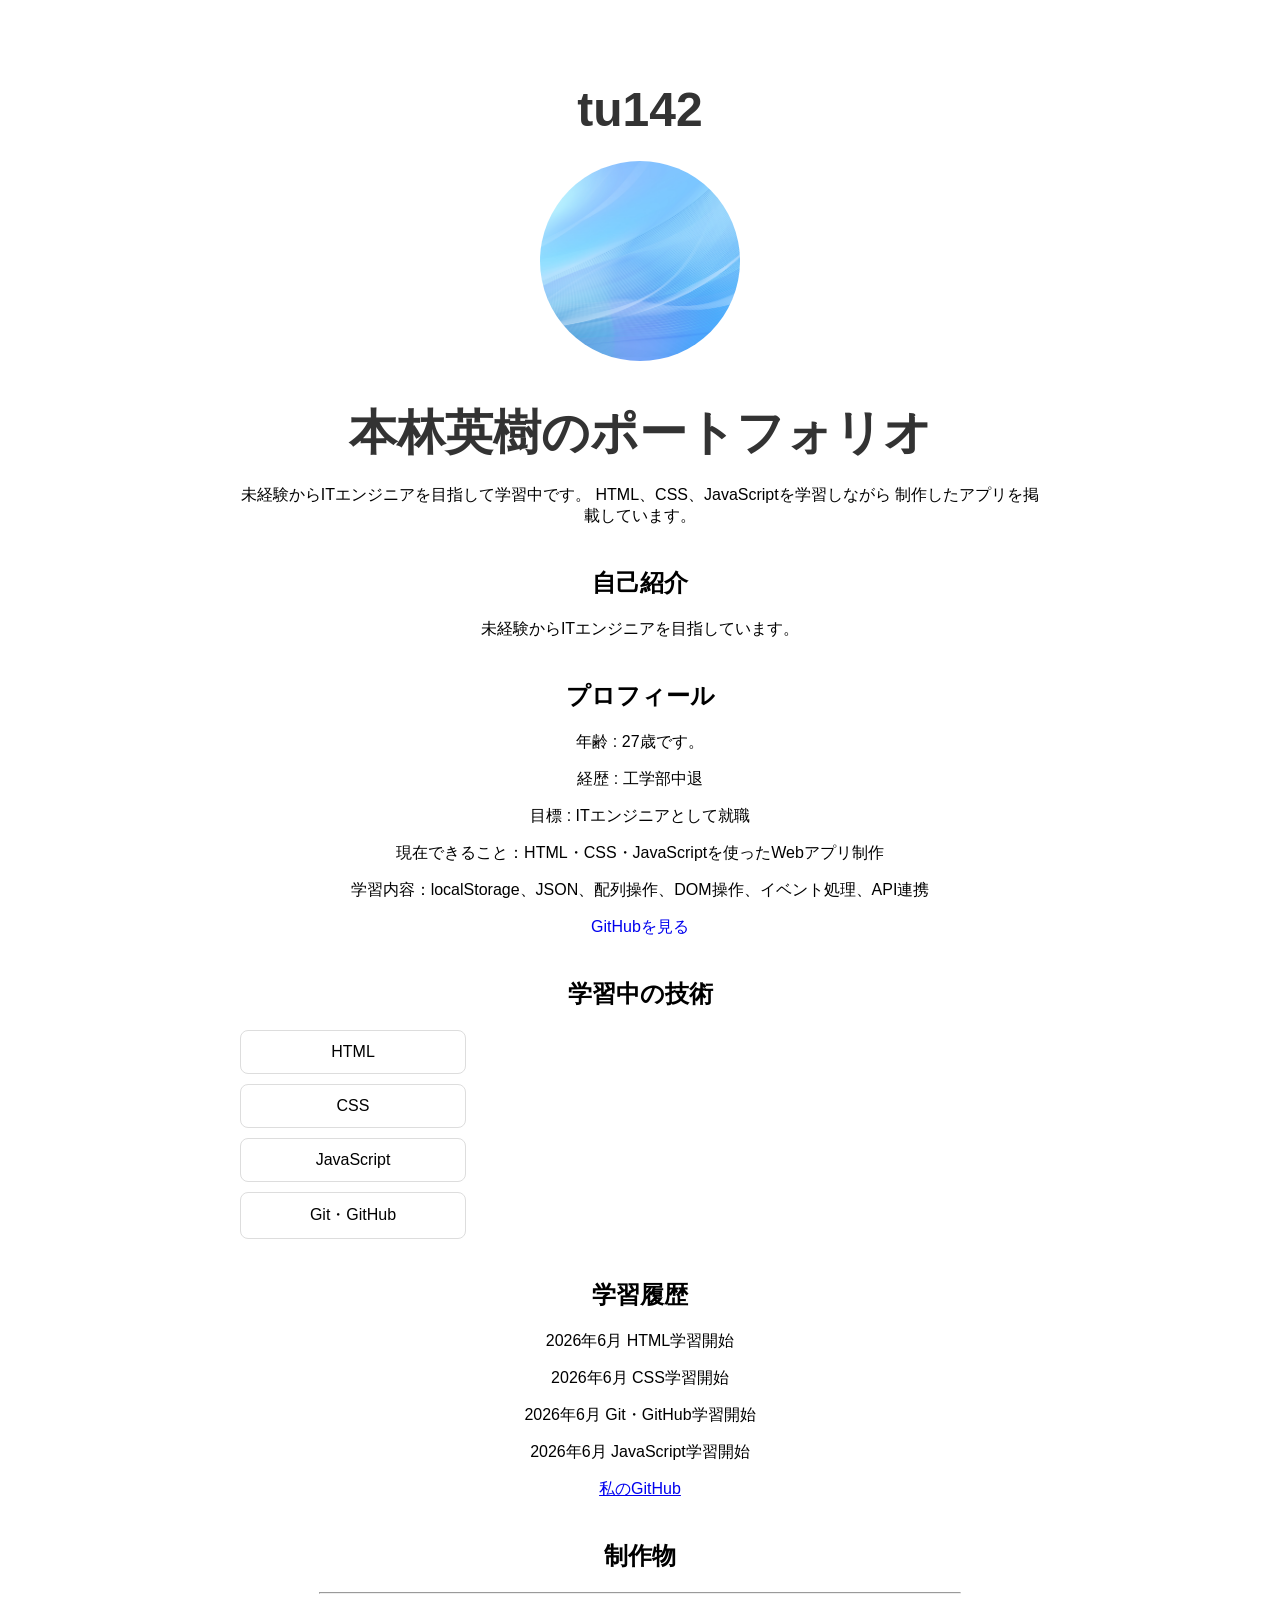
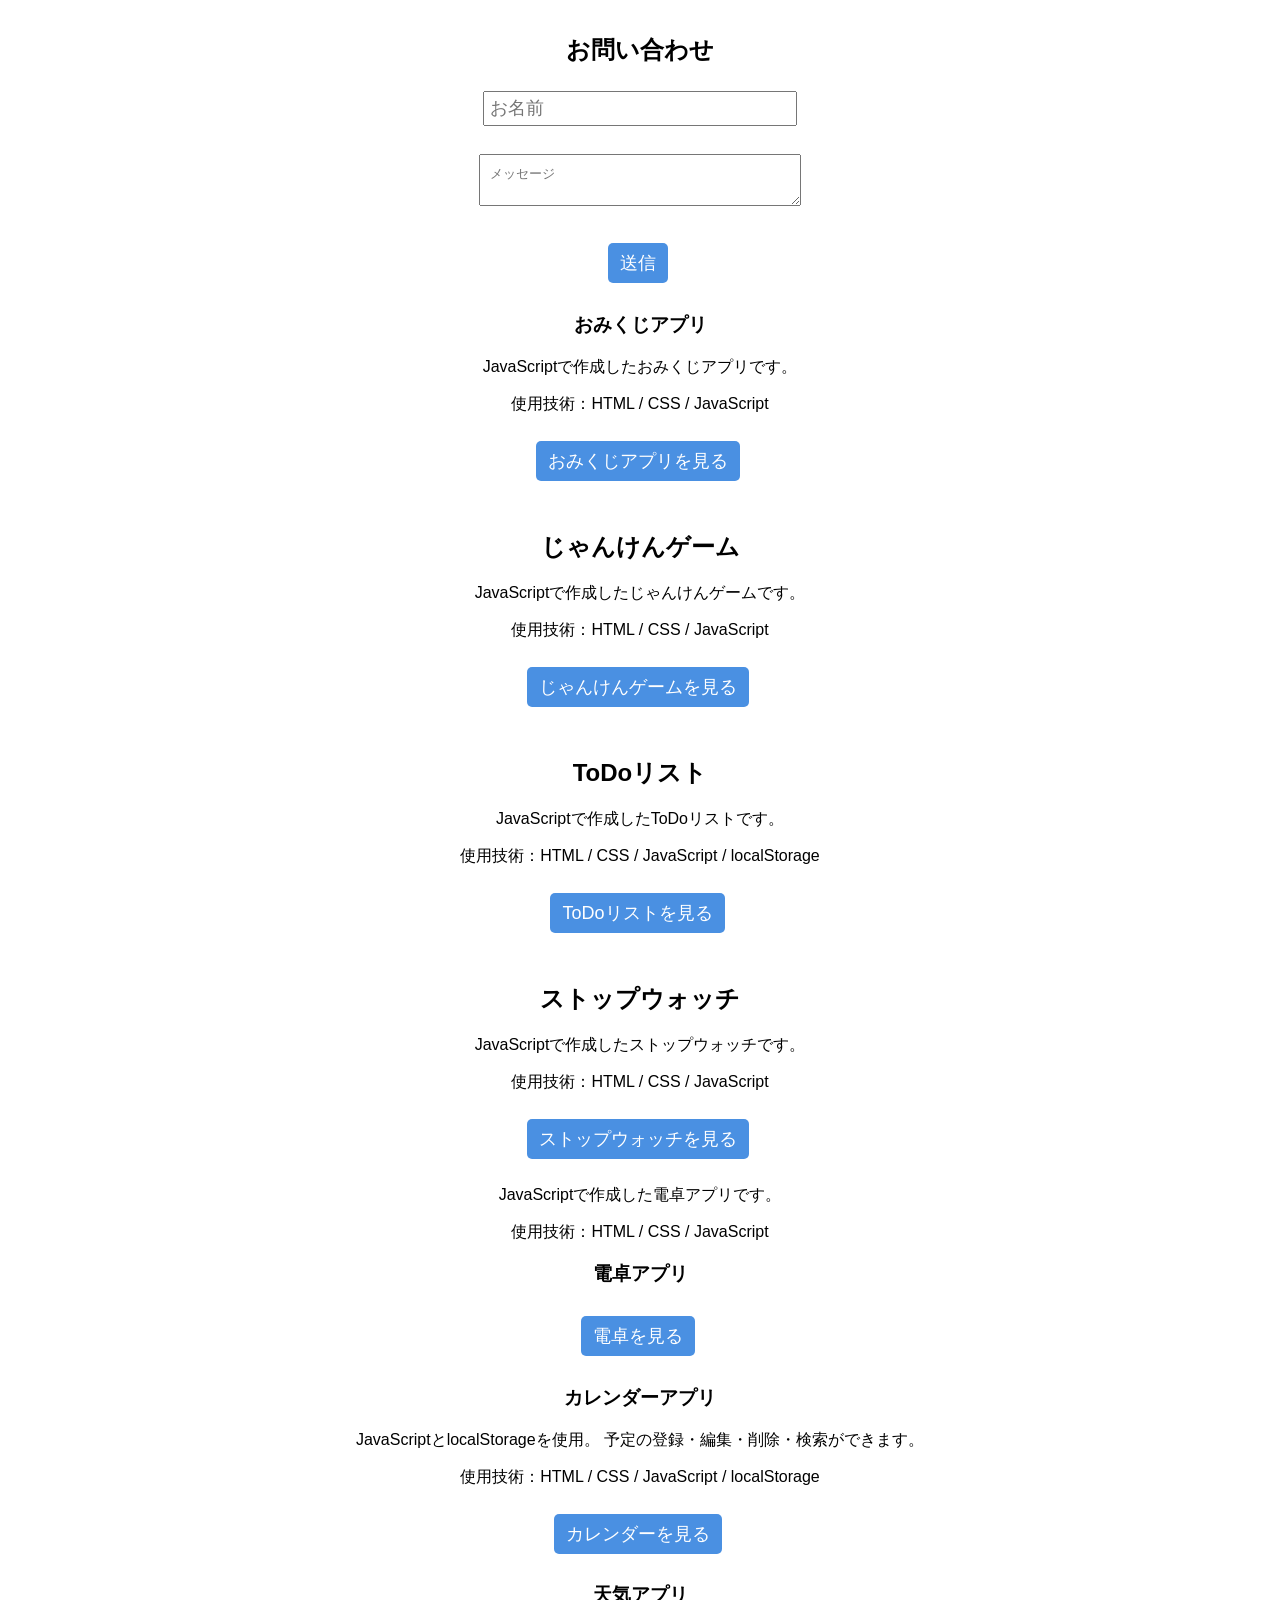
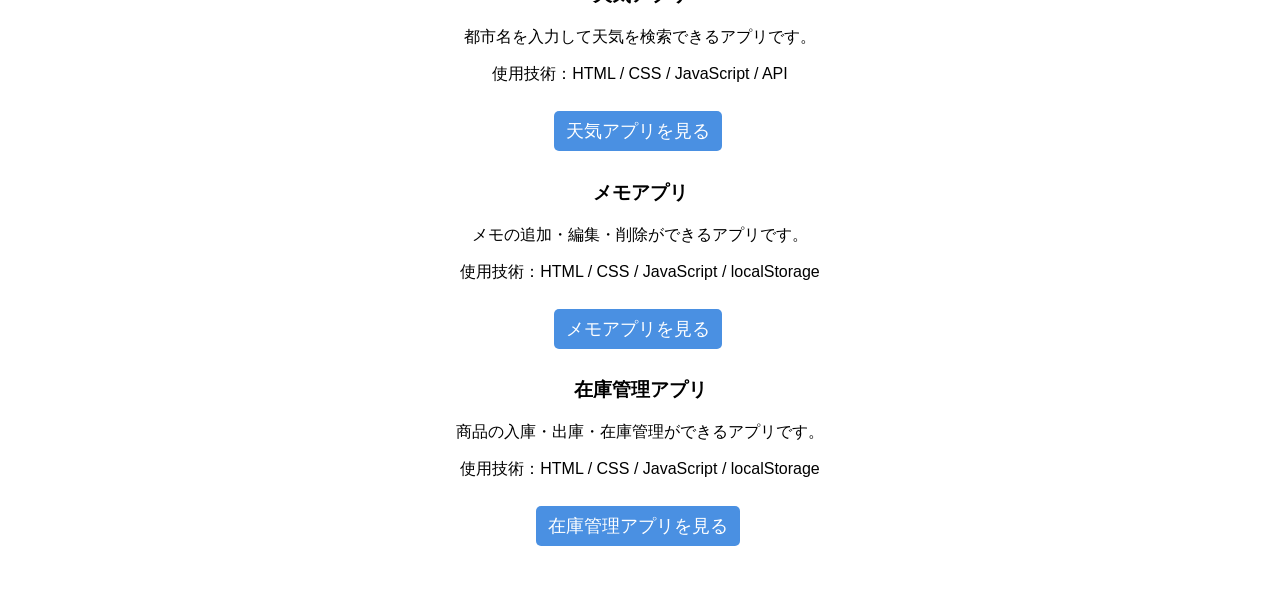
<file: index.html>
<!DOCTYPE html>
<html>

<head>
  <title>私のポートフォリオ</title>
  <link rel="stylesheet" href="css/style.css">
</head>

<body>
  <h1>tu142</h1>

  <img src="images/43439.jpg" alt="プロフィール写真">
  <h1>本林英樹のポートフォリオ</h1>

  <p>
    未経験からITエンジニアを目指して学習中です。
    HTML、CSS、JavaScriptを学習しながら
    制作したアプリを掲載しています。
  </p>

  <h2>自己紹介</h2>
  <p>未経験からITエンジニアを目指しています。</p>

  <h2>プロフィール</h2>
  <p>年齢 : 27歳です。</p>
  <p>経歴 : 工学部中退</p>
  <p>目標 : ITエンジニアとして就職</p>
  <p>現在できること：HTML・CSS・JavaScriptを使ったWebアプリ制作</p>
  <p>学習内容：localStorage、JSON、配列操作、DOM操作、イベント処理、API連携</p>

  <a href="https://github.com/tu142" target="_blank">
    GitHubを見る
  </a>

  <h2>学習中の技術</h2>

  <ul>
    <li>HTML</li>
    <li>CSS</li>
    <li>JavaScript</li>
    <li>Git・GitHub</li>
  </ul>

  <h2>学習履歴</h2>
  <p>2026年6月 HTML学習開始</p>
  <p>2026年6月 CSS学習開始</p>
  <p>2026年6月 Git・GitHub学習開始</p>
  <p>2026年6月 JavaScript学習開始</p>
  <p>
    <a href="https://github.com/tu142">
      私のGitHub
    </a>
  </p>

  <h2>制作物</h2>

  <hr>

  <h2>お問い合わせ</h2>

  <form id="contactForm">
    <p id="contactMessage"></p>
    <input type="text" placeholder="お名前">
    <br><br>

    <textarea placeholder="メッセージ"></textarea>
    <br><br>

    <button type="submit">送信</button>
  </form>

  <h3>おみくじアプリ</h3>
  <p>JavaScriptで作成したおみくじアプリです。</p>
  <p>使用技術：HTML / CSS / JavaScript</p>

  <a href="omikuji.html">
    <button>おみくじアプリを見る</button>
  </a>

  <h2>じゃんけんゲーム</h2>
  <p>JavaScriptで作成したじゃんけんゲームです。</p>
  <p>使用技術：HTML / CSS / JavaScript</p>

  <a href="janken.html">
    <button>じゃんけんゲームを見る</button>
  </a>

  <h2>ToDoリスト</h2>

  <p>JavaScriptで作成したToDoリストです。</p>
  <p>使用技術：HTML / CSS / JavaScript / localStorage</p>

  <a href="todo.html">
    <button>ToDoリストを見る</button>
  </a>

  <h2>ストップウォッチ</h2>

  <p>JavaScriptで作成したストップウォッチです。</p>
  <p>使用技術：HTML / CSS / JavaScript</p>

  <a href="stopwatch.html">
    <button>ストップウォッチを見る</button>
  </a>

  <p>JavaScriptで作成した電卓アプリです。</p>
  <p>使用技術：HTML / CSS / JavaScript</p>

  <h3>電卓アプリ</h3>
  <a href="calculator.html">
    <button>電卓を見る</button>
  </a>

  <h3>カレンダーアプリ</h3>
  <p>
    JavaScriptとlocalStorageを使用。
    予定の登録・編集・削除・検索ができます。
  </p>
  <p>使用技術：HTML / CSS / JavaScript / localStorage</p>

  <a href="calendar.html">
    <button>カレンダーを見る</button>
  </a>

  <h3>天気アプリ</h3>
  <p>都市名を入力して天気を検索できるアプリです。</p>
  <p>使用技術：HTML / CSS / JavaScript / API</p>

  <a href="weather.html">
    <button>天気アプリを見る</button>
  </a>

  <h3>メモアプリ</h3>
  <p>メモの追加・編集・削除ができるアプリです。</p>
  <p>使用技術：HTML / CSS / JavaScript / localStorage</p>

  <a href="memo.html">
    <button>メモアプリを見る</button>
  </a>

  <h3>在庫管理アプリ</h3>
  <p>商品の入庫・出庫・在庫管理ができるアプリです。</p>
  <p>使用技術：HTML / CSS / JavaScript / localStorage</p>

  <a href="inventory_v2.html">
    <button>在庫管理アプリを見る</button>
  </a>

  <script>
    const contactForm = document.getElementById("contactForm");

    contactForm.addEventListener("submit", function (event) {
      event.preventDefault();

      const name = document.querySelector('input[type="text"]').value.trim();

      if (name === "") {
        document.getElementById("contactMessage").textContent =
          "お名前を入力してください";
        return;
      }

      const message = document.querySelector("textarea").value.trim();

      if (message === "") {
        document.getElementById("contactMessage").textContent =
          "メッセージを入力してください";
        return;
      }

      document.getElementById("contactMessage").textContent = "お問い合わせを受け付けました";
    });
  </script>

</body>

</html>
</file>
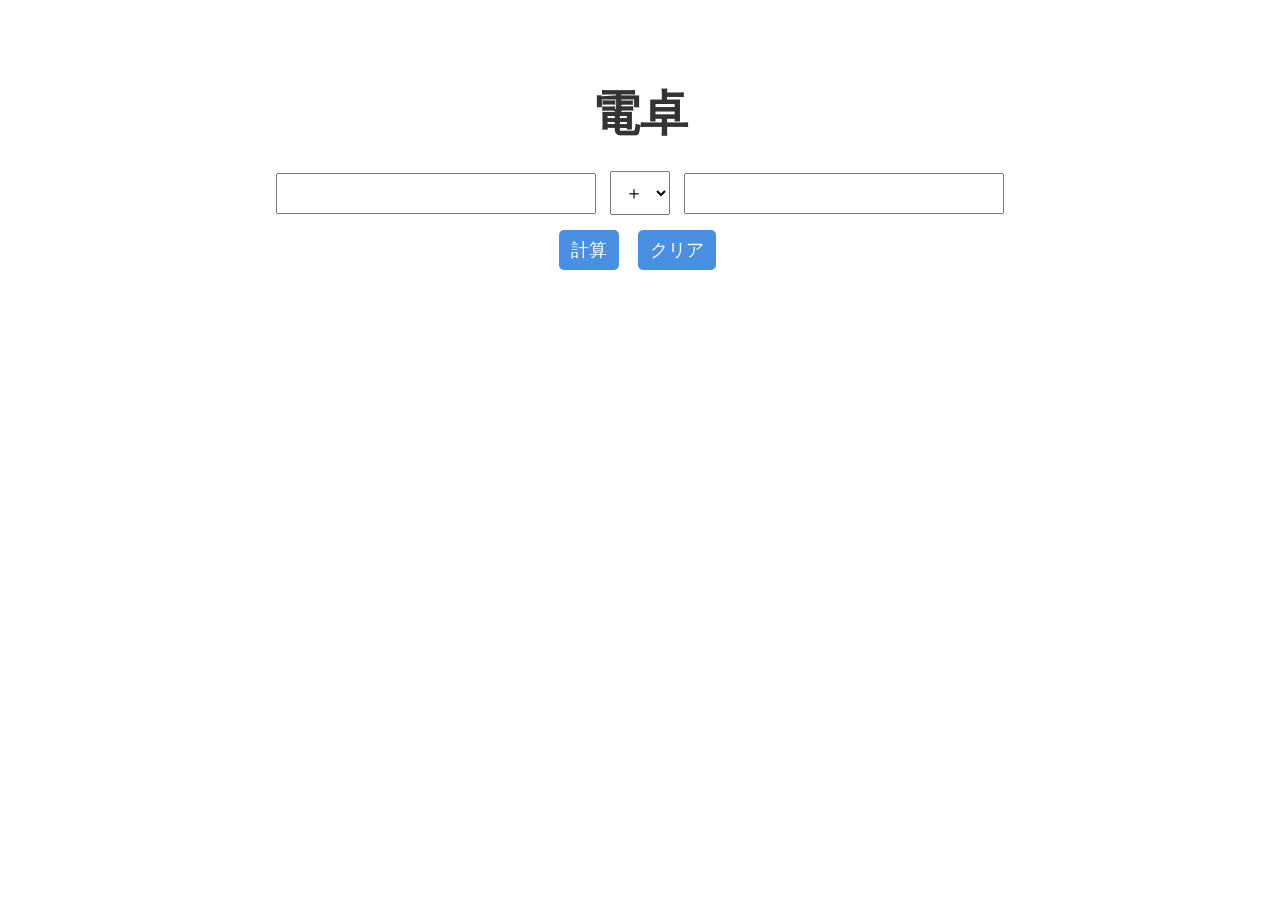
<file: calculator.html>
<!DOCTYPE html>
<html lang="ja">

<head>
    <meta charset="UTF-8">
    <title>電卓</title>
    <link rel="stylesheet" href="css/style.css">
</head>

<body>

    <h1>電卓</h1>

    <input type="number" id="num1">

    <select id="operator">
        <option value="+">＋</option>
        <option value="-">－</option>
        <option value="*">×</option>
        <option value="/">÷</option>
    </select>

    <input type="number" id="num2">

    <button onclick="calculate()">計算</button>
    <button onclick="clearData()">クリア</button>

    <h2 id="result"></h2>

    <script>

        function calculate() {

            const num1 = Number(document.getElementById("num1").value);
            const num2 = Number(document.getElementById("num2").value);
            const operator = document.getElementById("operator").value;

            let answer;

            if (operator === "+") {
                answer = num1 + num2;
            }

            if (operator === "-") {
                answer = num1 - num2;
            }

            if (operator === "*") {
                answer = num1 * num2;
            }

            if (operator === "/") {
                answer = num1 / num2;
            }

            document.getElementById("result").textContent =
                "答え：" + answer;
        }

        function clearData() {
            document.getElementById("num1").value = "";
            document.getElementById("num2").value = "";
            document.getElementById("result").textContent = "";
        }
        
    </script>

</body>

</html>
</file>
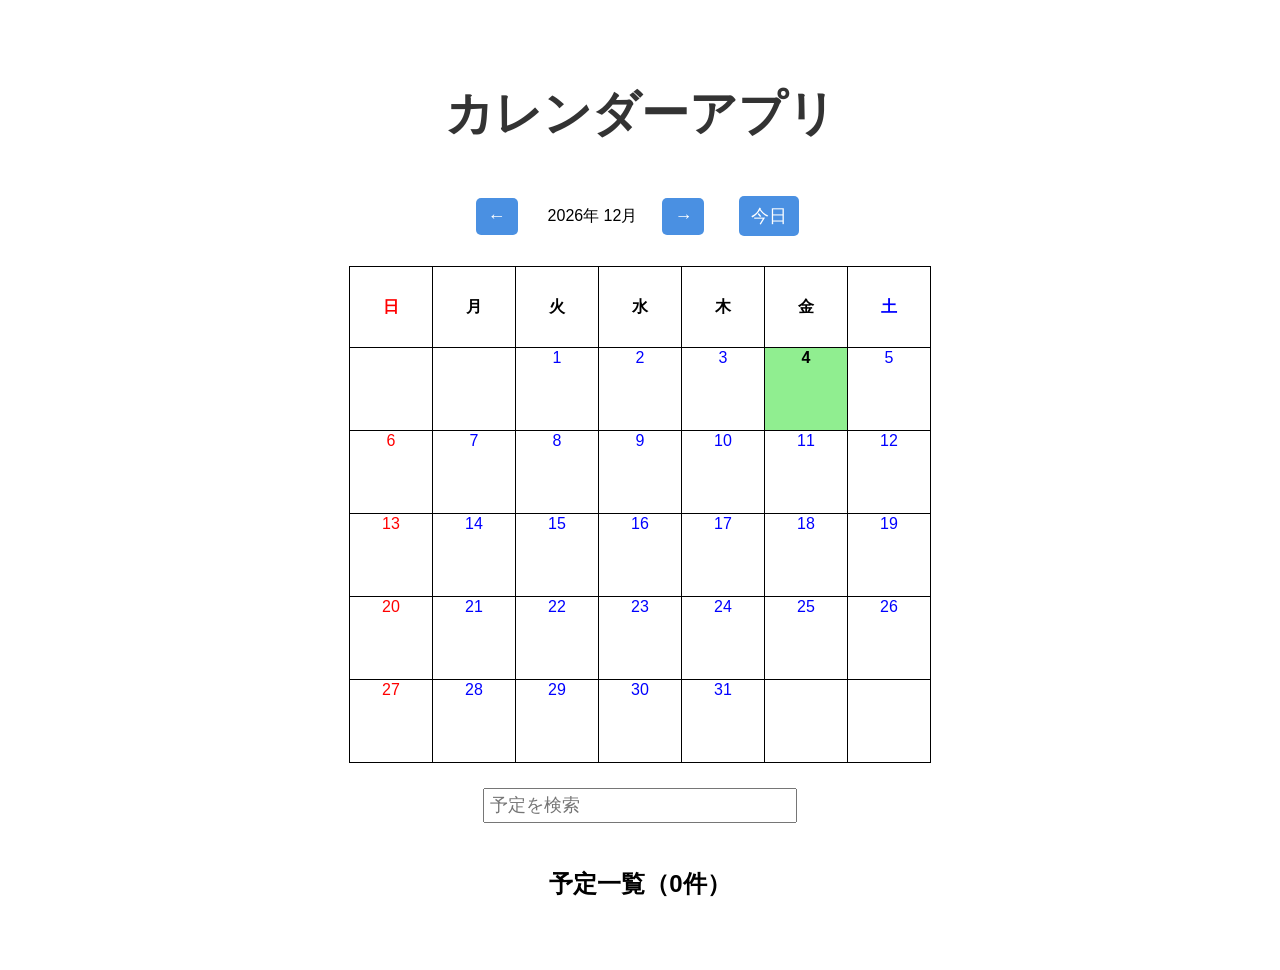
<file: calendar.html>
<!DOCTYPE html>
<html lang="ja">

<head>
    <meta charset="UTF-8">

    <title>カレンダー</title>

    <link rel="stylesheet" href="css/style.css">

</head>

<body>

    <h1>カレンダーアプリ</h1>

    <h2 id="today"></h2>

    <div class="month-nav">

        <button onclick="prevMonth()">←</button>

        <span id="month"></span>

        <button onclick="nextMonth()">→</button>

        <button onclick="goToday()">今日</button>

    </div>

    <table id="calendar">
    </table>

   <div id="schedule">
   <input
    type="text"
    id="searchText"
    placeholder="予定を検索"
    oninput="showDate()"
> 
   <h2 id="scheduleTitle">予定一覧</h2>
    <ul id="scheduleList"></ul>
</div>

    <script>
        let schedules =
            JSON.parse(localStorage.getItem("schedules")) || {};

        let currentDate = new Date();

        function showMessage(day) {


    const key =
        currentDate.getFullYear() + "-" +
        (currentDate.getMonth() + 1) + "-" +
        day;

 const currentText =
    schedules[key] ? schedules[key].text : "";

const schedule = prompt(
    "予定を入力してください",
    currentText
);
const category = prompt(
    "種類を入力してください\n病院 / 勉強 / 仕事 / その他"
);

if (schedules[key] && schedules[key].text) {
    message =
        "現在の予定: " +
        schedules[key].text +
        "\n\n新しい予定を入力してください";
}
if (schedule === "") {

    delete schedules[key];

} else if (schedule !== null) {


    schedules[key]= {
        text: schedule,
        category: category
    };

    localStorage.setItem(
        "schedules",
        JSON.stringify(schedules)
    );

    showDate();
}



        localStorage.setItem(
            "schedules",
            JSON.stringify(schedules)
        );

        showDate();
    }

        function showDate() {

            const year = currentDate.getFullYear();
            const month = currentDate.getMonth() + 1;
            const firstDay = new Date(year, month - 1, 1).getDay();
            const lastDay = new Date(year, month, 0).getDate();
            document.getElementById("month").textContent =
                year + "年 " + month + "月";
            const lastWeekDay = (firstDay + lastDay - 1) % 7;
            const calendar = document.getElementById("calendar");
            const today = new Date();
            const todayDate = today.getDate();

            let html =
                "<tr>" +
                "<th style='color:red'>日</th>" +
                "<th>月</th>" +
                "<th>火</th>" +
                "<th>水</th>" +
                "<th>木</th>" +
                "<th>金</th>" +
                "<th style='color:blue'>土</th>" +
                "</tr>";
            html += "<tr>";
    
            for (let i = 0; i < firstDay; i++) {
                html += "<td></td>";

            }

            for (let day = 1; day <= lastDay; day++) {
                let text = day;
            
const key =
    year + "-" +
    month + "-" +
    day;
            
let bgColor = "";

if (schedules[key]) {

   if (schedules[key].category === "病院") {
        bgColor = "#ffb3b3";
  }
    else if (schedules[key].category === "勉強") {
        bgColor = "#b3d9ff";
    }
    else if (schedules[key].category === "仕事") {
        bgColor = "#b3ffb3";
    }
    else {
        bgColor = "#fff799";
    }
}

if (schedules[key]) {
    bgColor = "background-color: yellow;";
}


if (schedules[key]) {

    let icon = "📌";

    if (schedules[key].category === "病院") {
        icon = "🏥";
    } else if (schedules[key].category === "勉強") {
        icon = "📚";
    } else if (schedules[key].category === "仕事") {
        icon = "💼";
    }

    text =
        day +
        icon +
        "<br><small>" +
        schedules[key].text +
        "</small>";
}


               
                if (
                    day === new Date().getDate() &&
                    month === new Date().getMonth() + 1 &&
                    year === new Date().getFullYear()
                ) {
                       html += "<td class='today' style='background-color: lightgreen;' onclick='showMessage(" + day + ")'>" + text + "</td>";
                
                } else {
                    const dayOfWeek = (firstDay + day - 1) % 7;

                    if (dayOfWeek === 0) {
                      
                      html += "<td style='" + bgColor + " color:red'; onclick='showMessage(" + day + ")'>" + text + "</td>";
                    }
                    else if (dayOfWeek === 6) {
                        html += "<td style='" + bgColor + " color:blue'; onclick='showMessage(" + day + ")'>" + text + "</td>";
                    }
                    else {
                       html += "<td style='" + bgColor + " color:blue'; onclick='showMessage(" + day + ")'>" + text + "</td>";
                    }

                }

                if ((firstDay + day) % 7 === 0) {
                    html += "</tr><tr>";
                }
            }
            for (let i = lastWeekDay + 1; i < 7; i++) {
                html += "<td></td>";
            }

            html += "</tr>";

            calendar.innerHTML = html;

            const scheduleList =
    document.getElementById("scheduleList");

let listHtml = "";

const keys = Object.keys(schedules);

const searchText =
    document.getElementById("searchText").value;

keys.sort();

document.getElementById("scheduleTitle").textContent =
    "予定一覧（" + keys.length + "件）";

for (let key of keys) {

    if (
    searchText &&
    !schedules[key].text.includes(searchText)
) {
    continue;
}
listHtml +=
    "<li>" +
    key +
    " : " +
    schedules[key].text+
    " <button onclick=\"deleteSchedule('" + key + "')\">削除</button>" +
    "</li>";
    }
scheduleList.innerHTML = listHtml;

        }

        function prevMonth() {

            currentDate.setMonth(currentDate.getMonth() - 1);

            showDate();

        }

        function nextMonth() {

            currentDate.setMonth(currentDate.getMonth() + 1);

            showDate();
        }

        function goToday() {

            currentDate = new Date();
            showDate();

        }

        showDate();

function deleteSchedule(key) {

    if (!confirm("本当に削除しますか？")) {
        return;
    }

    delete schedules[key];

    localStorage.setItem(
        "schedules",
        JSON.stringify(schedules)
    );

    showDate();
}

    </script>
</body>

</html>
</file>
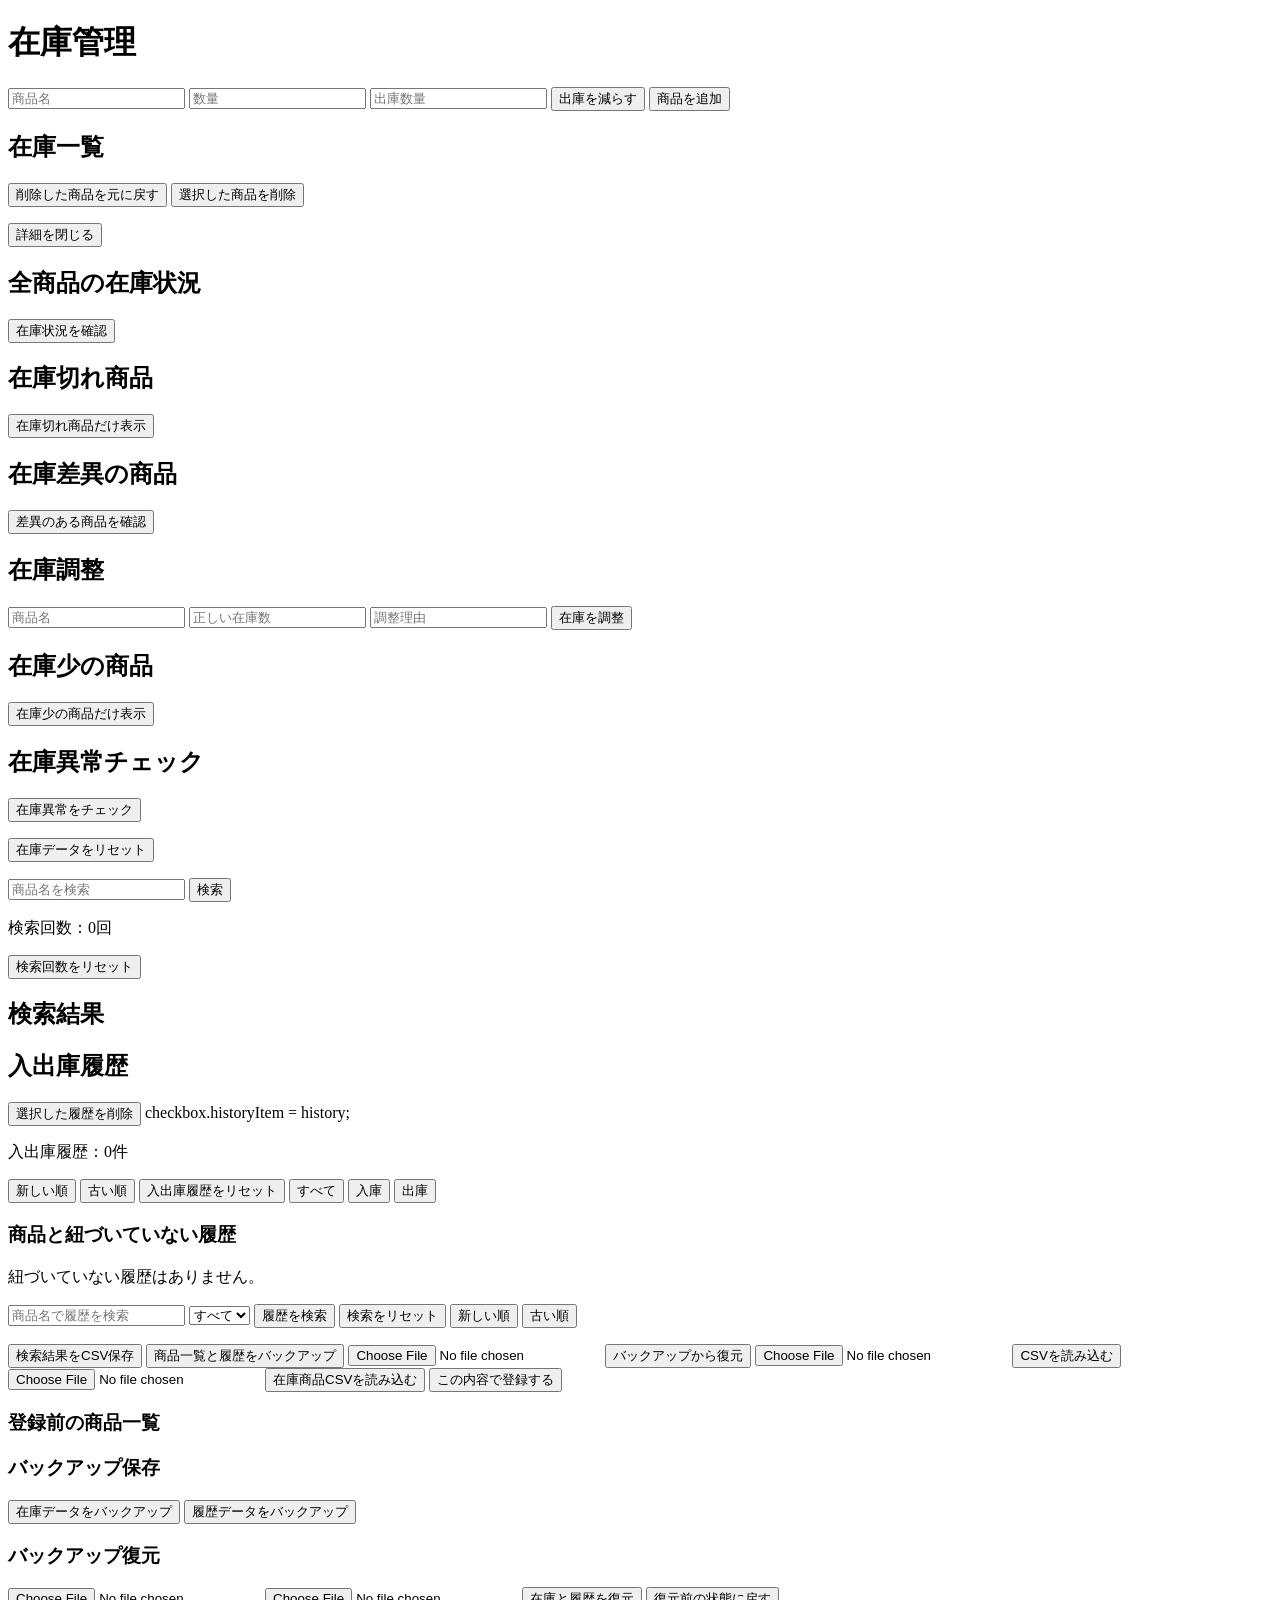
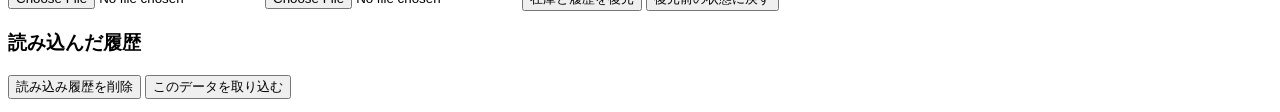
<file: inventory_v2.html>
<!DOCTYPE html>
<html lang="ja">

<head>
  <meta charset="UTF-8">
  <title>在庫管理</title>
</head>

<body>

  <h1>在庫管理</h1>

  <input id="productInput" type="text" placeholder="商品名">

  <input id="quantityInput" type="number" min="1" step="1" placeholder="数量">

  <input id="removeQuantityInput" type="number" placeholder="出庫数量">

  <button id="removeButton">出庫を減らす</button>

  <button id="addButton">商品を追加</button>

  <h2>在庫一覧</h2>

  <button id="undoInventoryButton">削除した商品を元に戻す</button>
  
  <button id="deleteSelectedInventoryButton">
    選択した商品を削除
  </button>

  <ul id="inventoryList"></ul>

  <div id="inventoryDetail"></div>

  <button id="closeInventoryDetailButton">詳細を閉じる</button>

  <h2>全商品の在庫状況</h2>

  <button id="showInventorySummaryButton">
    在庫状況を確認
  </button>

  <ul id="inventorySummaryList"></ul>

  <h2>在庫切れ商品</h2>
  <ul id="outOfStockList"></ul>

  <button id="showOutOfStockButton">
    在庫切れ商品だけ表示
  </button>

  <h2>在庫差異の商品</h2>

  <button id="showDifferenceButton">
    差異のある商品を確認
  </button>

  <ul id="differenceList"></ul>
  <h2>在庫調整</h2>

  <input id="adjustProductInput" type="text" placeholder="商品名">

  <input id="adjustQuantityInput" type="number" placeholder="正しい在庫数">

  <input id="adjustReasonInput" type="text" placeholder="調整理由">

  <button id="adjustInventoryButton">
    在庫を調整
  </button>

  <h2>在庫少の商品</h2>

  <button id="showLowStockButton">
    在庫少の商品だけ表示
  </button>

  <ul id="lowStockList"></ul>

  <h2>在庫異常チェック</h2>

  <button id="checkInventoryButton">
    在庫異常をチェック
  </button>

  <ul id="inventoryCheckList"></ul>

  <button id="resetInventoryButton">
    在庫データをリセット
  </button>

  <ul id="inventoryList"></ul>

  <input id="inventorySearchInput" type="text" placeholder="商品名を検索">

  <button id="inventorySearchButton">
    検索
  </button>

  <p id="inventorySearchCount">
    検索回数 : 0回
  </p>

  <button id="resetInventorySearchCountButton">
    検索回数をリセット
  </button>

  <h2>検索結果</h2>

  <ul id="inventorySearchList"></ul>

  <p id="inventoryDetail"></p>

  <h2>入出庫履歴</h2>

  <button id="deleteSelectedHistoryButton">
    選択した履歴を削除
  </button>

  checkbox.historyItem = history;
  <p id="inventoryHistoryCount"></p>

  <button id="newestHistoryButton">新しい順</button>
  <button id="oldestHistoryButton">古い順</button>

  <button id="resetInventoryHistoryButton">
    入出庫履歴をリセット
  </button>
  <button id="allHistoryButton">すべて</button>
  <button id="inHistoryButton">入庫</button>
  <button id="outHistoryButton">出庫</button>

  </button>
  <ul id="inventoryHistoryList"></ul>

  <p id="undoMessage"></p>


  <h3>商品と紐づいていない履歴</h3>
  <p id="orphanHistoryMessage">未確認の履歴を確認します。</p>
  <ul id="orphanHistoryList"></ul>


  <input id="historySearchInput" type="text" placeholder="商品名で履歴を検索">

  <select id="historyTypeSelect">
    <option value="すべて">すべて</option>
    <option value="入庫">入庫</option>
    <option value="出庫">出庫</option>
    <option value="調整">調整</option>
  </select>


  <button id="historySearchButton">
    履歴を検索
  </button>

  <button id="resetHistorySearchButton">
    検索をリセット
  </button>

  <button id="newestSearchHistoryButton">新しい順</button>
  <button id="oldestSearchHistoryButton">古い順</button>

  <ul id="historySearchList"></ul>

  <p id="historySearchCount"></p>
  <button id="exportHistoryButton">
    検索結果をCSV保存
  </button>

  <button id="backupInventoryButton">
    商品一覧と履歴をバックアップ
  </button>

  <input id="restoreInventoryFileInput" type="file" accept=".json,application/json">
  
  <button id="restoreInventoryButton">
    バックアップから復元
  </button>
 
  <input id="csvFileInput" type="file" accept=".csv">

  <button id="readCsvButton">
    CSVを読み込む
  </button>

  <input id="inventoryCsvFileInput" type="file" accept=".csv">

  <button id="readInventoryCsvButton">
    在庫商品CSVを読み込む
  </button>

  <button id="confirmInventoryCsvButton">
    この内容で登録する
  </button>

  <div id="inventoryCsvPreview"></div>

  <h3>バックアップ保存</h3>
  <button id="backupInventoryButton">在庫データをバックアップ</button>
  <button id="backupHistoryButton">履歴データをバックアップ</button>

  <h3>バックアップ復元</h3>
  <input id="inventoryBackupFile" type="file" accept=".json">
  <input id="historyBackupFile" type="file" accept=".json">
  <button id="restoreBackupButton">在庫と履歴を復元</button>
  <button id="undoRestoreButton">復元前の状態に戻す</button>

  <h3>読み込んだ履歴</h3>

  <ul id="importedHistoryList"></ul>

  <button id="clearImportedHistoryButton">
    読み込み履歴を削除
  </button>

  <button id="importHistoryButton">
    このデータを取り込む
  </button>

  <pre id="csvResult"></pre>

  <script src="js/inventory_v2.js"></script>
</body>

</html>
</file>
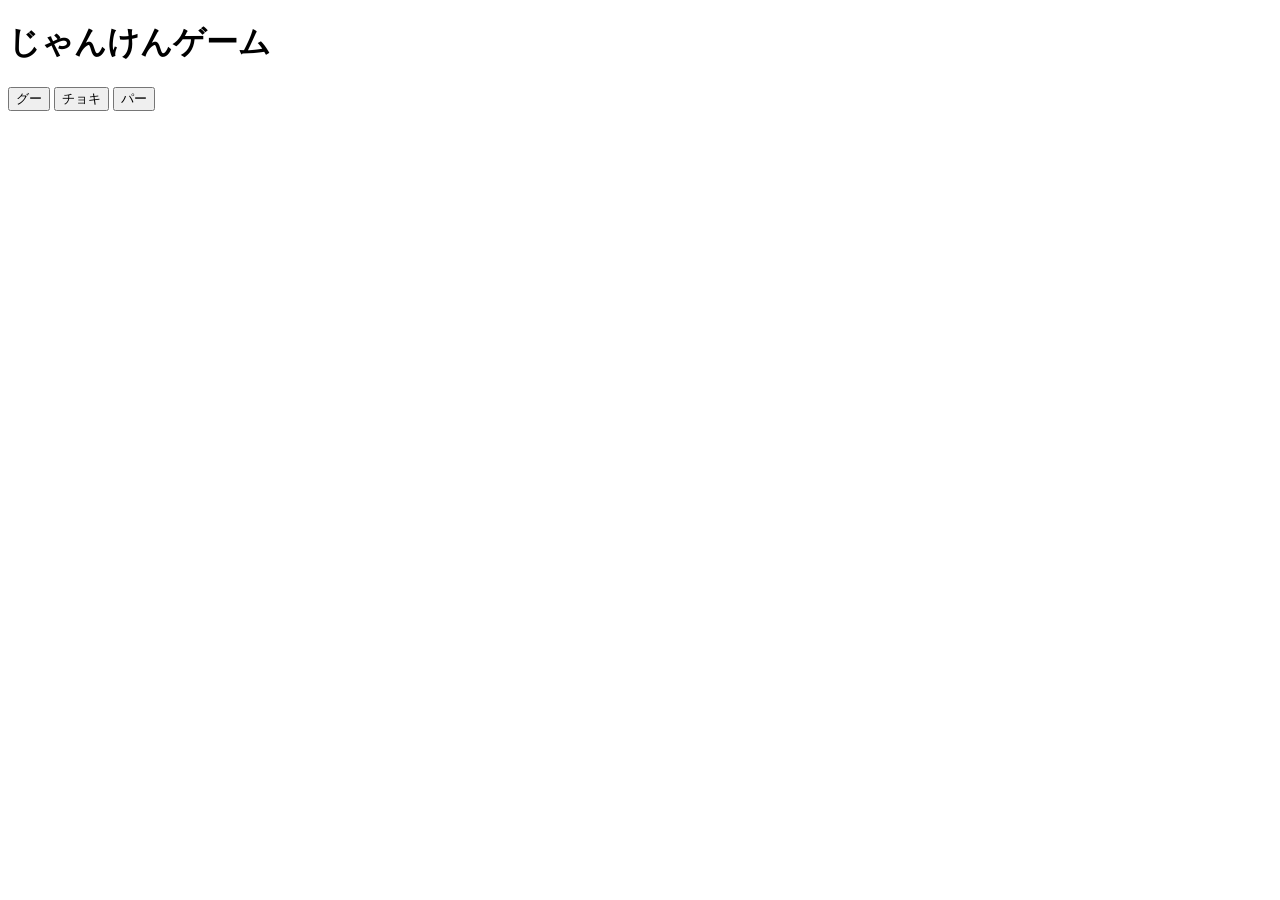
<file: janken.html>
<!DOCTYPE html>
<html lang="ja">
<head>
    <meta charset="UTF-8">
    <title>じゃんけんゲーム</title>
</head>
<body>

    <h1>じゃんけんゲーム</h1>

    <button onclick="janken('グー')">グー</button>
    <button onclick="janken('チョキ')">チョキ</button>
    <button onclick="janken('パー')">パー</button>

    <h2 id="result"></h2>

    <script>
        function janken(player) {

            const hands = ["グー", "チョキ", "パー"];
            const computer = hands[Math.floor(Math.random() * 3)];

            let result = "";

            if (player === computer) {
                result = "あいこ！";
            } else if (
                (player === "グー" && computer === "チョキ") ||
                (player === "チョキ" && computer === "パー") ||
                (player === "パー" && computer === "グー")
            ) {
                result = "あなたの勝ち！";
            } else {
                result = "あなたの負け！";
            }

            document.getElementById("result").innerHTML =
                "相手：" + computer + "<br>" + result;
        }
    </script>

</body>
</html>
</file>
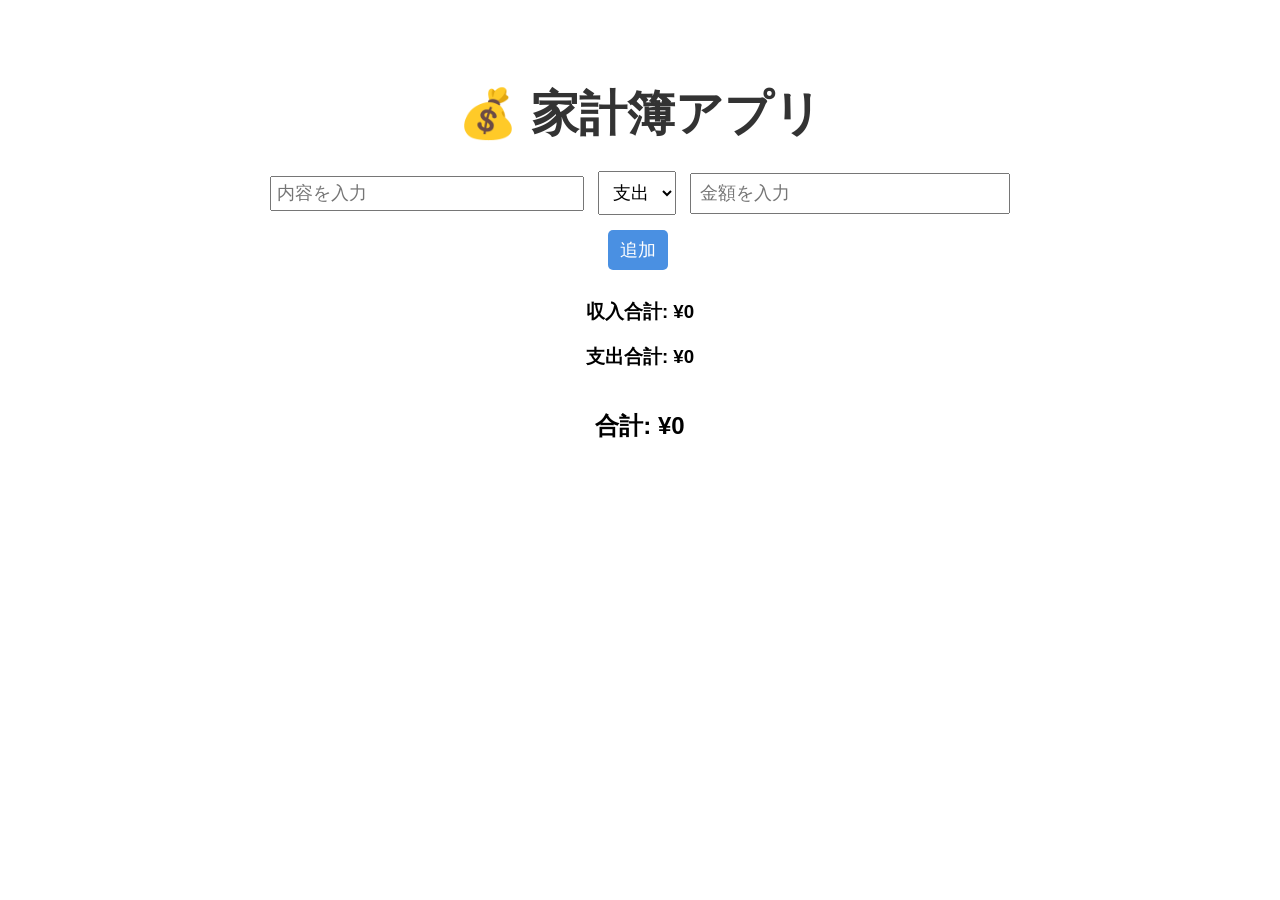
<file: keibo.html>
<!DOCTYPE html>
<html lang="ja">
<head>
    <meta charset="UTF-8">
    <title>家計簿アプリ</title>
    <link rel="stylesheet" href="css/style.css">
</head>
<body>

    <h1>💰 家計簿アプリ</h1>

    <input
        type="text"
        id="item"
        placeholder="内容を入力"
    >

    <select id="type">
    <option value="expense">支出</option>
    <option value="income">収入</option>
</select>

    <input
        type="number"
        id="amount"
        placeholder="金額を入力"
    >

    <button onclick="addExpense()">
        追加
    </button>

    <ul id="list"></ul>

    <h3 id="incomeTotal">
収入合計: ¥0
</h3>

<h3 id="expenseTotal">
支出合計: ¥0
</h3>

    <h2 id="total">合計: ¥0</h2>

    <script src="js/script.js"></script>

</body>
</html>
</file>
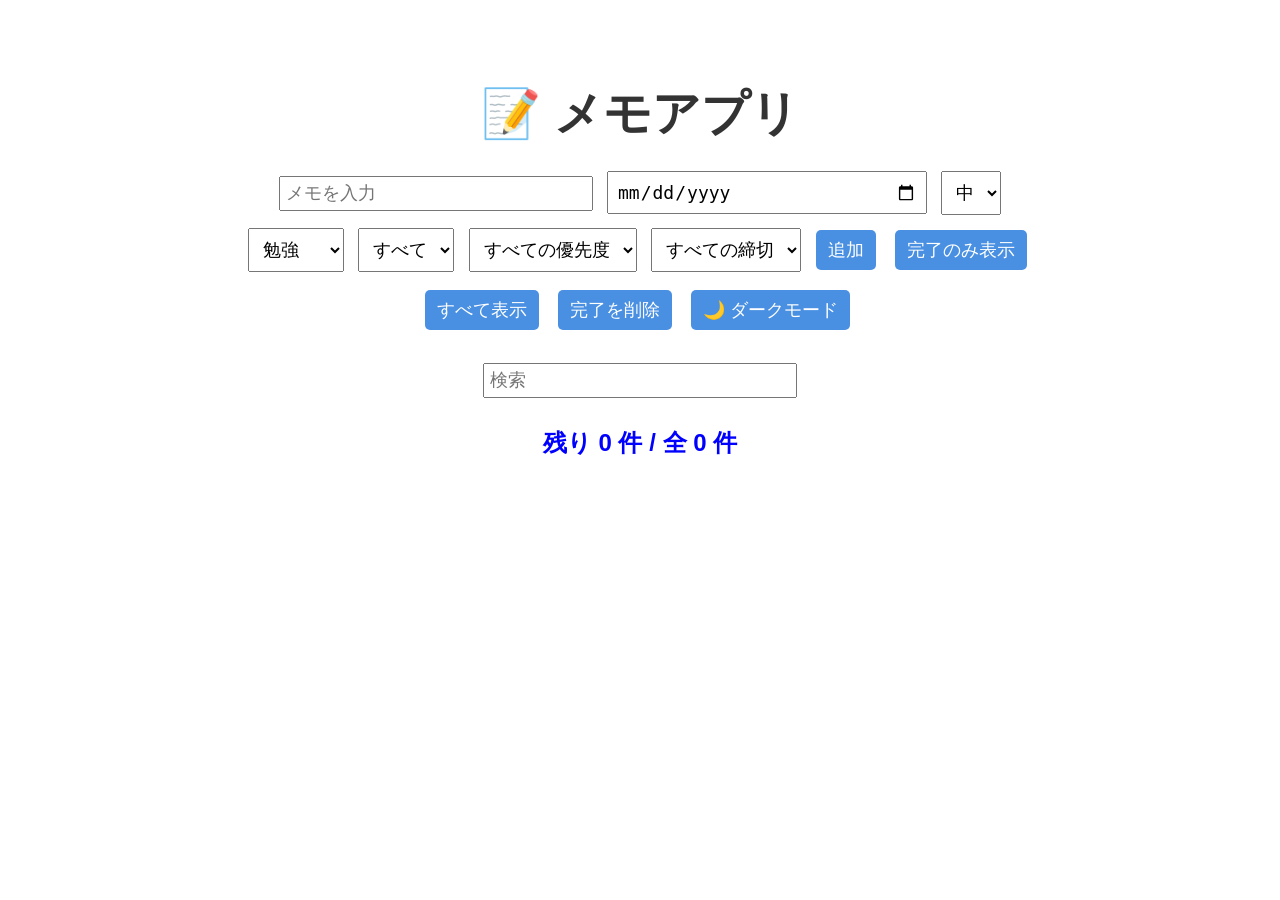
<file: memo.html>
<!DOCTYPE html>
<html>
<head>
    <meta charset="UTF-8">
    <title>メモアプリ</title>
    <link rel="stylesheet" href="css/style.css">
</head>

<body>

<h1>📝 メモアプリ</h1>

<input
    type="text"
    id="memoInput"
    placeholder="メモを入力"
    onkeypress="if(event.key==='Enter') addMemo()"
>

<input type="date" id="deadline">

<select id="priority">
    <option value="高">高</option>
    <option value="中" selected>中</option>
    <option value="低">低</option>
</select>

<select id="category">
    <option value="勉強">勉強</option>
    <option value="仕事">仕事</option>
    <option value="買い物">買い物</option>
    <option value="その他">その他</option>
</select>

<select id="categoryFilter" onchange="renderMemos()">
    <option value="すべて">すべて</option>
    <option value="仕事">仕事</option>
    <option value="勉強">勉強</option>
    <option value="買い物">買い物</option>
    <option value="その他">その他</option>
</select>

<select id="priorityFilter" onchange="renderMemos()">
    <option value="すべて">すべての優先度</option>
    <option value="高">高</option>
    <option value="中">中</option>
    <option value="低">低</option>
</select>

<select id="deadlineFilter" onchange="renderMemos()">
    <option value="すべて">すべての締切</option>
    <option value="今日">今日</option>
    <option value="期限切れ">期限切れ</option>
    <option value="締切あり">締切あり</option>
    <option value="締切なし">締切なし</option>
</select>

<button onclick="addMemo()">
追加
</button>


<button onclick="showCompleted()">
完了のみ表示
</button>


<button onclick="renderMemos()">
すべて表示
</button>


<button onclick="deleteCompleted()">
完了を削除
</button>

<button onclick="toggleDarkMode()">
    🌙 ダークモード
</button>
<br><br>

<input
    type="text"
    id="search"
    placeholder="検索"
    onkeyup="searchMemo()"
>


<p id="count">
残り 0 件
</p>


<ul id="memoList"></ul>


<script src="js/memo.js"></script>


</body>
</html>
</file>
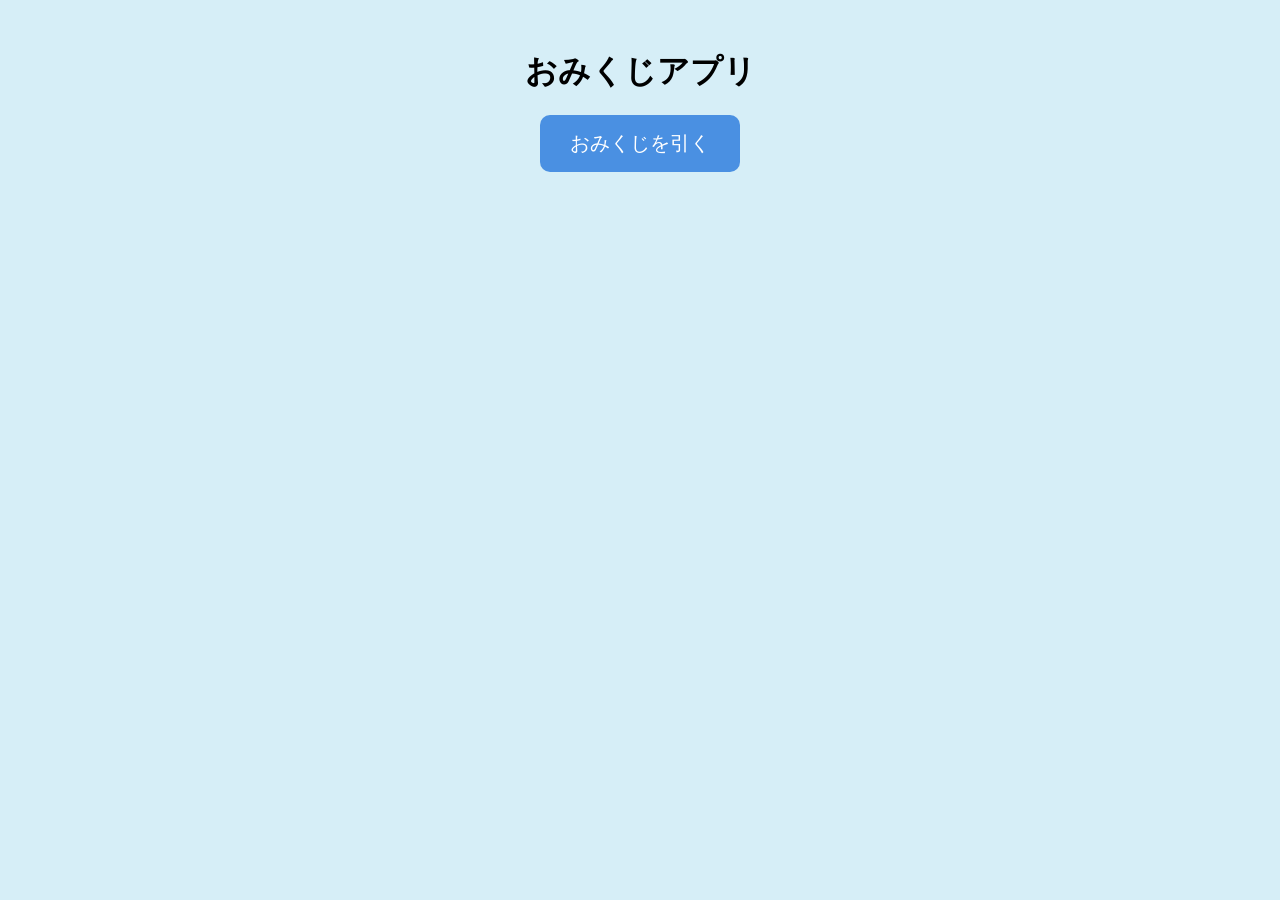
<file: omikuji.html>
<!DOCTYPE html>
<html lang="ja">

<head>
    <meta charset="UTF-8">
    <title>おみくじ</title>
</head>

<body>

    <h1>おみくじアプリ</h1>

    <button onclick="omikuji()">おみくじを引く</button>

    <p id="result"></p>
    <p id="message"></p>

    <script>
        function omikuji() {


            const results = [
                "大吉",
                "中吉",
                "小吉",
                "吉",
                "末吉",
                "凶"
            ];

            const random =
                Math.floor(Math.random() * results.length);

            const result = results[random];

            let message = "";

            if (result === "大吉") {
                message = "とてもhappyなことがおきるかも。";
            }
            else if (result === "中吉") {
                message = "良いことがたくさんありそうです！";
            }
            else if (result === "小吉") {
                message = "何かいいことがあるかも。";
            }
            else if (result === "吉") {
                message = "そのまま頑張って行きましょう。";
            }
            else if (result === "末吉") {
                message = "頑張ればいいことがあるかも。";
            }
            else {
                message = "今日は慎重に行動しましょう。";
            }

            document.getElementById("message").textContent = message;
            document.getElementById("result").textContent =
                results[random];



            if (result === "大吉") {
                document.getElementById("result").style.color = "gold";
            }
            else if (result === "凶") {
                document.getElementById("result").style.color = "red";
            }
            else {
                document.getElementById("result").style.color = "black";
            }
        }
    </script>

</body>

</html>

<style>
    body {
        text-align: center;
        background-color: #d6eef7;
        font-family: sans-serif;
    }

    h1 {
        margin-top: 50px;
    }

    button {
        background-color: #4a90e2;
        color: white;
        border: none;
        padding: 15px 30px;
        border-radius: 10px;
        font-size: 20px;
        cursor: pointer;
    }

    #result {
        font-size: 50px;
        font-weight: bold;
        margin-top: 30px;
    }
</style>
</file>
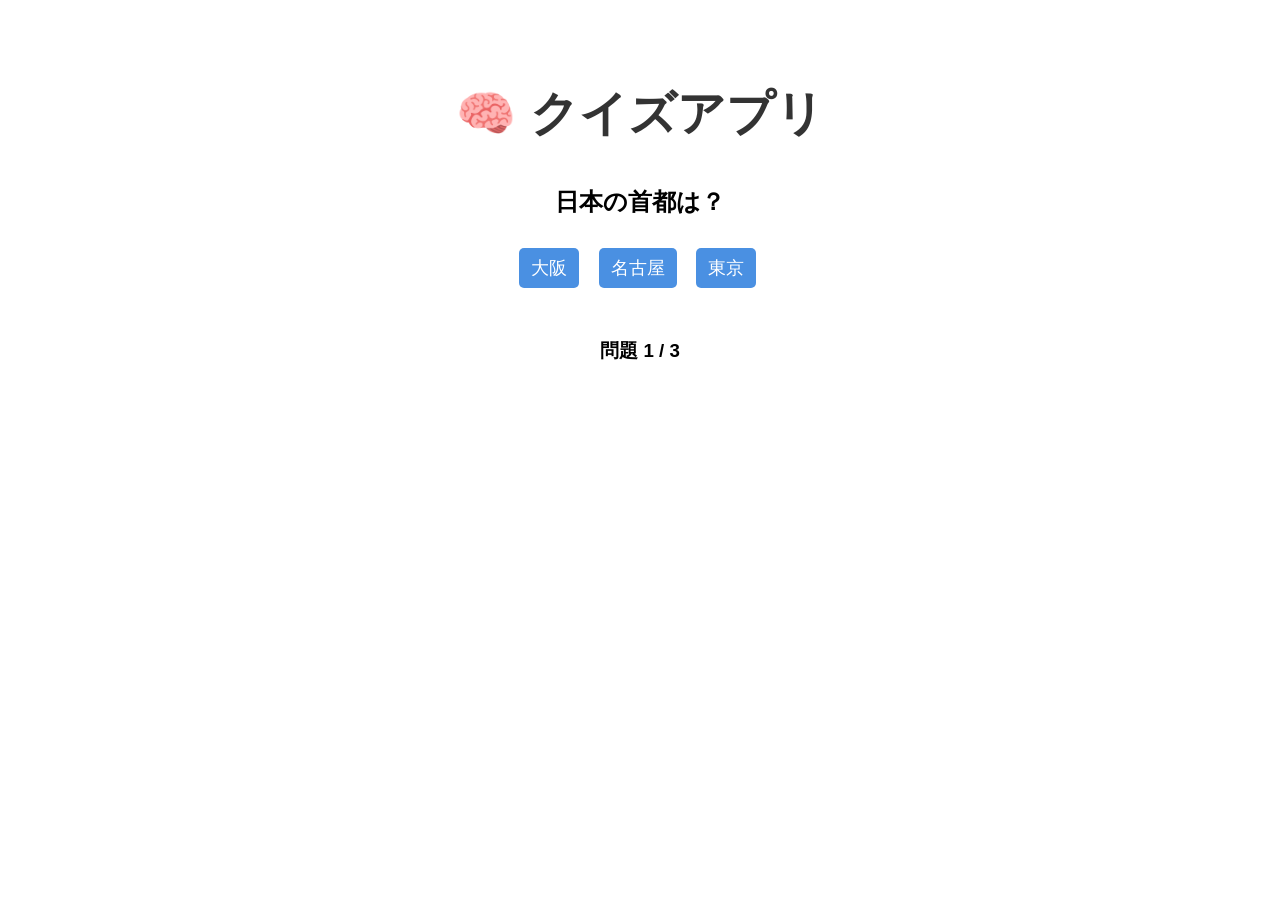
<file: quiz.html>
<!DOCTYPE html>
<html lang="ja">
<head>
    <meta charset="UTF-8">
    <title>クイズアプリ</title>
    <link rel="stylesheet" href="css/style.css">
</head>
<body>

    <h1>🧠 クイズアプリ</h1>

    <h2 id="question"></h2>

    <button onclick="checkAnswer(0)" id="btn0"></button>
    <button onclick="checkAnswer(1)" id="btn1"></button>
    <button onclick="checkAnswer(2)" id="btn2"></button>

    <h2 id="result"></h2>

<button
    id="retryBtn"
    onclick="location.reload()"
    style="display:none;">
    もう一度挑戦
</button>

    <h3 id="progress"></h3>

    <script src="js/quiz.js"></script>

</body>
</html>
</file>
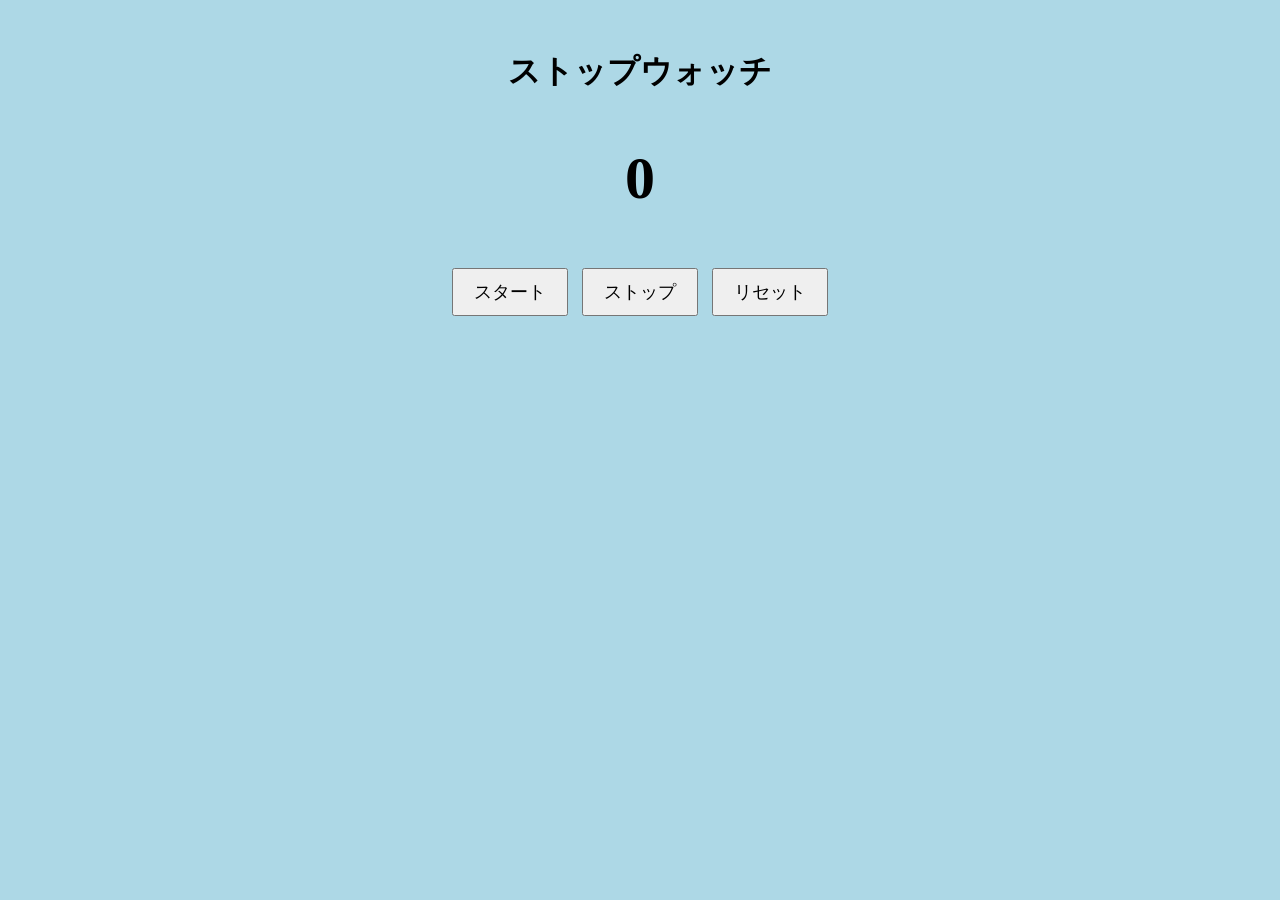
<file: stopwatch.html>
<!DOCTYPE html>
<html lang="ja">

<head>
    <meta charset="UTF-8">
    <title>ストップウォッチ</title>


</head>
<style>
    body {
        text-align: center;
        background-color: lightblue;
    }

    h1 {
        margin-top: 50px;
    }

    #time {
        font-size: 60px;
    }

    button {
        padding: 10px 20px;
        margin: 5px;
        font-size: 18px;
    }
</style>

<body>

    <h1>ストップウォッチ</h1>

    <h2 id="time">0</h2>

    <button onclick="start()">スタート</button>
    <button onclick="stop()">ストップ</button>
    <button onclick="reset()">リセット</button>

    <script>

        let count = 0;
        let timer;

        function start() {

            timer = setInterval(function () {

                count++;

                document.getElementById("time").textContent = count;

            }, 1000);

        }

        function stop() {

            clearInterval(timer);

        }

        function reset() {

            clearInterval(timer);

            count = 0;

            document.getElementById("time").textContent = count;

        }

    </script>

</body>

</html>
</file>
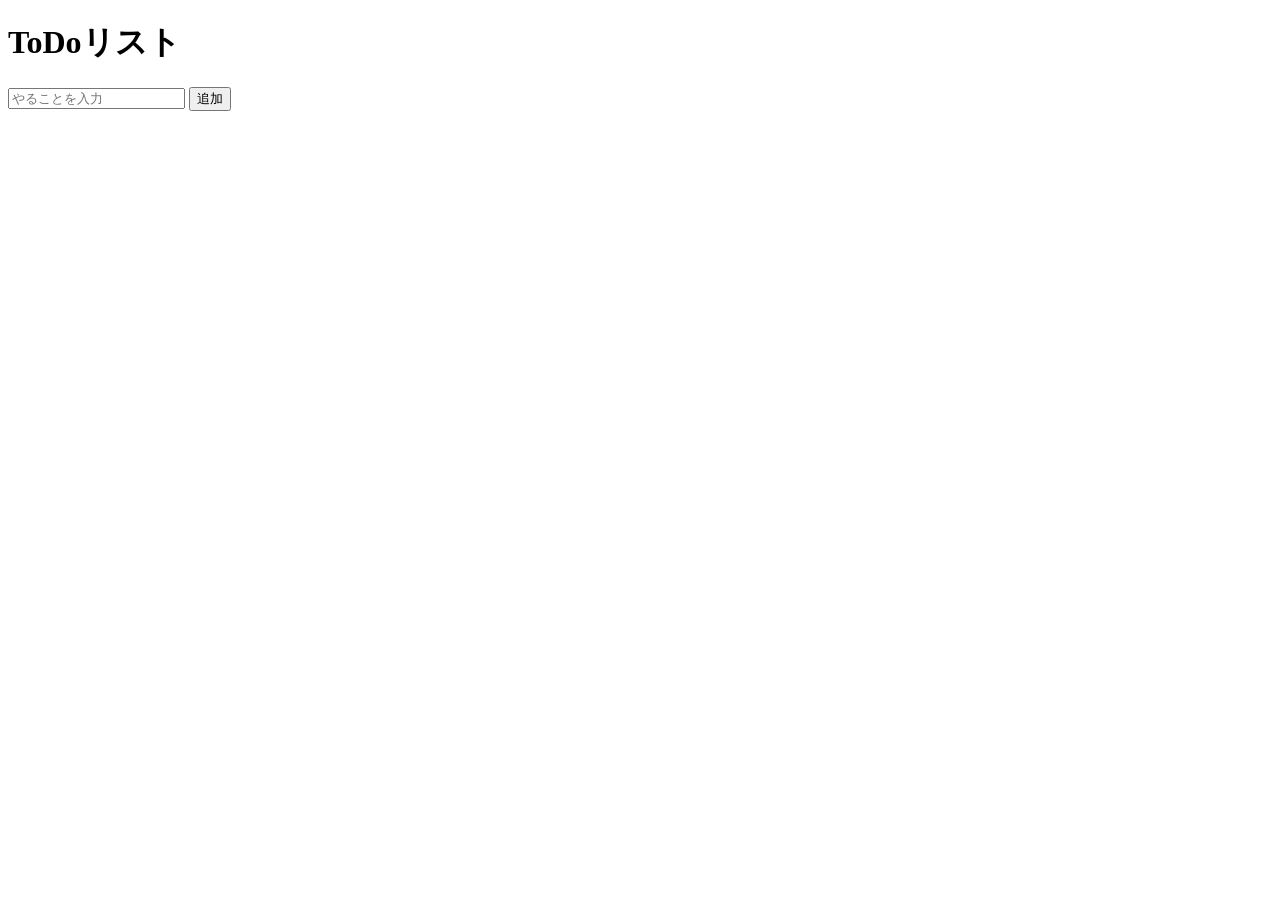
<file: todo.html>
<!DOCTYPE html>
<html lang="ja">

<head>
    <meta charset="UTF-8">
    <title>ToDoリスト</title>
</head>

<body>

    <h1>ToDoリスト</h1>

    <input type="text" id="task" placeholder="やることを入力">

    <button onclick="addTask()">追加</button>

    <ul id="list"></ul>

    <script>

        function addTask() {

            const task = document.getElementById("task").value;

            const li = document.createElement("li");

            li.textContent = task + " ";

            const deleteButton = document.createElement("button");

            deleteButton.textContent = "削除";

            deleteButton.onclick = function () {
                li.remove();
            };

            li.appendChild(deleteButton);

            document.getElementById("list").appendChild(li);

            document.getElementById("task").value = "";
        }
        
    </script>

</body>

</html>
</file>
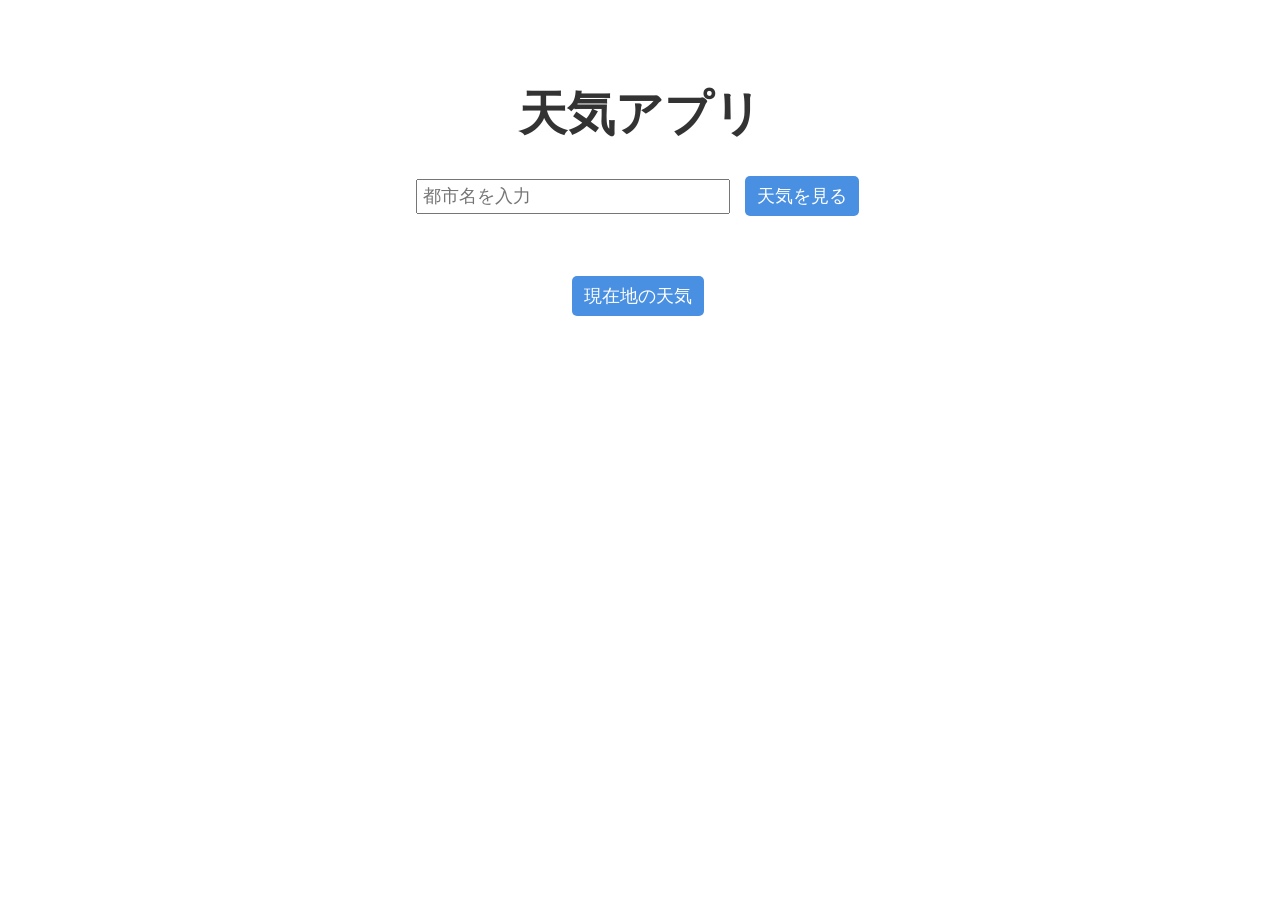
<file: weather.html>
<!DOCTYPE html>
<html lang="ja">

<head>
    <meta charset="UTF-8">
    <title>天気アプリ</title>
    <link rel="stylesheet" href="css/style.css">
</head>

<body>


    <h1>天気アプリ</h1>

    <input type="text" id="city" placeholder="都市名を入力">

    <button onclick="showWeather()">
        天気を見る
    </button>
<div id="result"></div>

    <div id="forecast"></div>
    
    <button onclick="getLocationWeather()">
    現在地の天気
</button>

    <script src="js/weather.js"></script>

    </body>

</html>
</file>
<file: css/style.css>
body {
    font-family: Arial, sans-serif;
    background-color: lightblue;
    text-align: center;
}

h1 {
    color: #333;
    font-size: 48px;
}

ul {
    list-style: none;
    padding: 0;
}

li {
    background: white;
    margin: 5px auto;
    padding: 10px;
    width: 200px;
    border-radius: 8px;
}
img {
    width: 200px;
    height: 200px;
    border-radius: 50%;
    object-fit: cover;
    border: 4px solid white;
}

button {
background-color: #4a90e2;
color: white;
border: none;
padding: 10px 20px;
border-radius: 5px;
cursor: pointer;
}

input,
textarea {
    width: 300px;
    padding: 10px;
    margin: 5px;
}

button:hover {
    opacity: 0.8;
}
body {
  text-align: center;
  margin-top: 50px;
  font-family: sans-serif;
}

input, select, button {
  padding: 10px;
  margin: 5px;
  font-size: 18px;
}

h1 {
  color: blue;
}
.month-nav {
    display: flex;
    justify-content: center;
    align-items: center;
    gap: 20px;
}

#calendar {
    margin: 30px auto;
    border-collapse: collapse;
}

#calendar th {
    padding: 10px;
    border: 1px solid black;
    background-color: white;
}
table {
  margin: 20px auto;
  border-collapse: collapse;
}

th, td {
  border: 1px solid black;
  width: 50px;
  height: 50px;
  text-align: center;
}

#calendar {
    margin: 20px auto;
    border-collapse: collapse;
}

#calendar th,
#calendar td {
    border: 1px solid black;
    width: 60px;
    height: 60px;
    text-align: center;
}

#calendar td {
    width: 80px;
    height: 80px;
    vertical-align: top;
}

.hasSchedule {
    background-color: lightgreen;
}

td small {
    font-size: 12px;
    display: block;
    margin-top: 5px;
}

.today {
    background-color: lightgreen !important;
}

.today {
    font-weight: bold;
}

.today {
    font-weight: bold;
    border: 3px solid green;
}

body {
background-color: skyblue;
}

#forecast{
    margin-top:30px;
    display:flex;
    justify-content:center;
    gap:15px;
    flex-wrap:wrap;
}

.day-card{
    background:white;
    padding:15px;
    border-radius:10px;
    width:100px;
    box-shadow:0 2px 5px rgba(0,0,0,0.2);
}

#forecast {
    display: flex;
    justify-content: center;
    gap: 15px;
    flex-wrap: wrap;
    margin-top: 20px;
}

.forecast-card {
    background: white;
    width: 180px;
    padding: 15px;
    border-radius: 15px;
    box-shadow: 0 4px 10px rgba(0,0,0,0.2);
}

.forecast-card h3 {
    margin-bottom: 10px;
}

.forecast-card p {
    margin: 5px 0;
}

#forecast {
    display: flex;
    gap: 10px;
    justify-content: center;
    margin-top: 20px;
}

.weather-card {
    background: white;
    padding: 15px;
    border-radius: 10px;
    width: 120px;
    box-shadow: 0 2px 8px rgba(0,0,0,0.2);
}

.weather-card p {
    margin: 8px 0;
}

#forecast {
    margin-bottom: 20px;
}

.weather-card p {
    margin: 8px 0;
    font-size: 18px;
}

.works {
    display: flex;
    flex-wrap: wrap;
    justify-content: center;
    gap: 20px;
    margin-top: 30px;
}

.card {
    width: 220px;
    padding: 30px;
    background: white;
    border-radius: 15px;
    text-decoration: none;
    color: black;
    font-size: 24px;
    font-weight: bold;
    box-shadow: 0 2px 8px rgba(0,0,0,0.2);
}

.card:hover {
    transform: scale(1.05);
}

body{
    text-align:center;
    font-family:sans-serif;
    margin-top:50px;
}

input{
    padding:10px;
    margin:5px;
}

button{
    padding:10px 20px;
    cursor:pointer;
}

li{
    list-style:none;
    margin:10px;
}

.income{
    color: green;
}

.expense{
    color: red;
}

body{
    text-align:center;
    margin-top:50px;
}

button{
    padding:10px 20px;
    margin:10px;
    font-size:18px;
}

#retryBtn{
    display: none;
}

button{
    padding: 5px 10px;
    margin-left: 5px;
    border: none;
    border-radius: 5px;
    cursor: pointer;
}

button:hover{
    opacity: 0.8;
}

.edit-btn{
    background: #4caf50;
    color: white;
}

.delete-btn{
    background: #f44336;
    color: white;
}

#count{
    font-size: 24px;
    font-weight: bold;
}

body{
    font-family: sans-serif;
    max-width: 600px;
    margin: 30px auto;
}

input{
    padding: 8px;
}

button{
    padding: 8px 12px;
    margin-left: 5px;
}

#count{
    font-size: 24px;
    font-weight: bold;
}

li{
    margin: 10px 0;
}

body{
    font-family: sans-serif;
    margin: 30px;
}

h1{
    color: #333;
}

input{
    padding: 8px;
}

button{
    padding: 8px 12px;
    cursor: pointer;
}

li{
    margin: 10px 0;
}

#count{
    font-weight: bold;
    color: blue;
}
li{
    border: 1px solid #ddd;
    border-radius: 8px;
    padding: 10px;
    margin-bottom: 10px;
    list-style: none;
}

body{
    font-family: sans-serif;
    max-width: 800px;
    margin: 30px auto;
    padding: 20px;
}

li{
    list-style: none;
    border: 1px solid #ddd;
    border-radius: 8px;
    padding: 12px;
    margin-bottom: 10px;
}

button{
    margin-left: 5px;
    cursor: pointer;
}

input[type="text"]{
    padding: 5px;
}

h1{
    margin-bottom: 20px;
}
#memoList {
    list-style: none;
    padding: 0;
}

#memoList li {
    background: white;
    border: 1px solid #ddd;
    border-radius: 10px;
    padding: 15px;
    margin-bottom: 15px;
    box-shadow: 0 2px 6px rgba(0,0,0,0.15);
}

body {
    background-color: white;
}

body.dark-mode {
    background-color: #222;
    color: white;
}

body.dark-mode input,
body.dark-mode select,
body.dark-mode button {
    background-color: #333;
    color: white;
    border: 1px solid #666;
}

body.dark-mode li {
    background-color: #444;
}

body>a {
  display: block;
  margin: 10px auto;
}

h2 {
  margin-top: 40px;
  margin-bottom: 20px;
}

hr {
  width: 80%;
  margin: 20px auto;
}

body>a {
  text-decoration: none;
}
</file>
